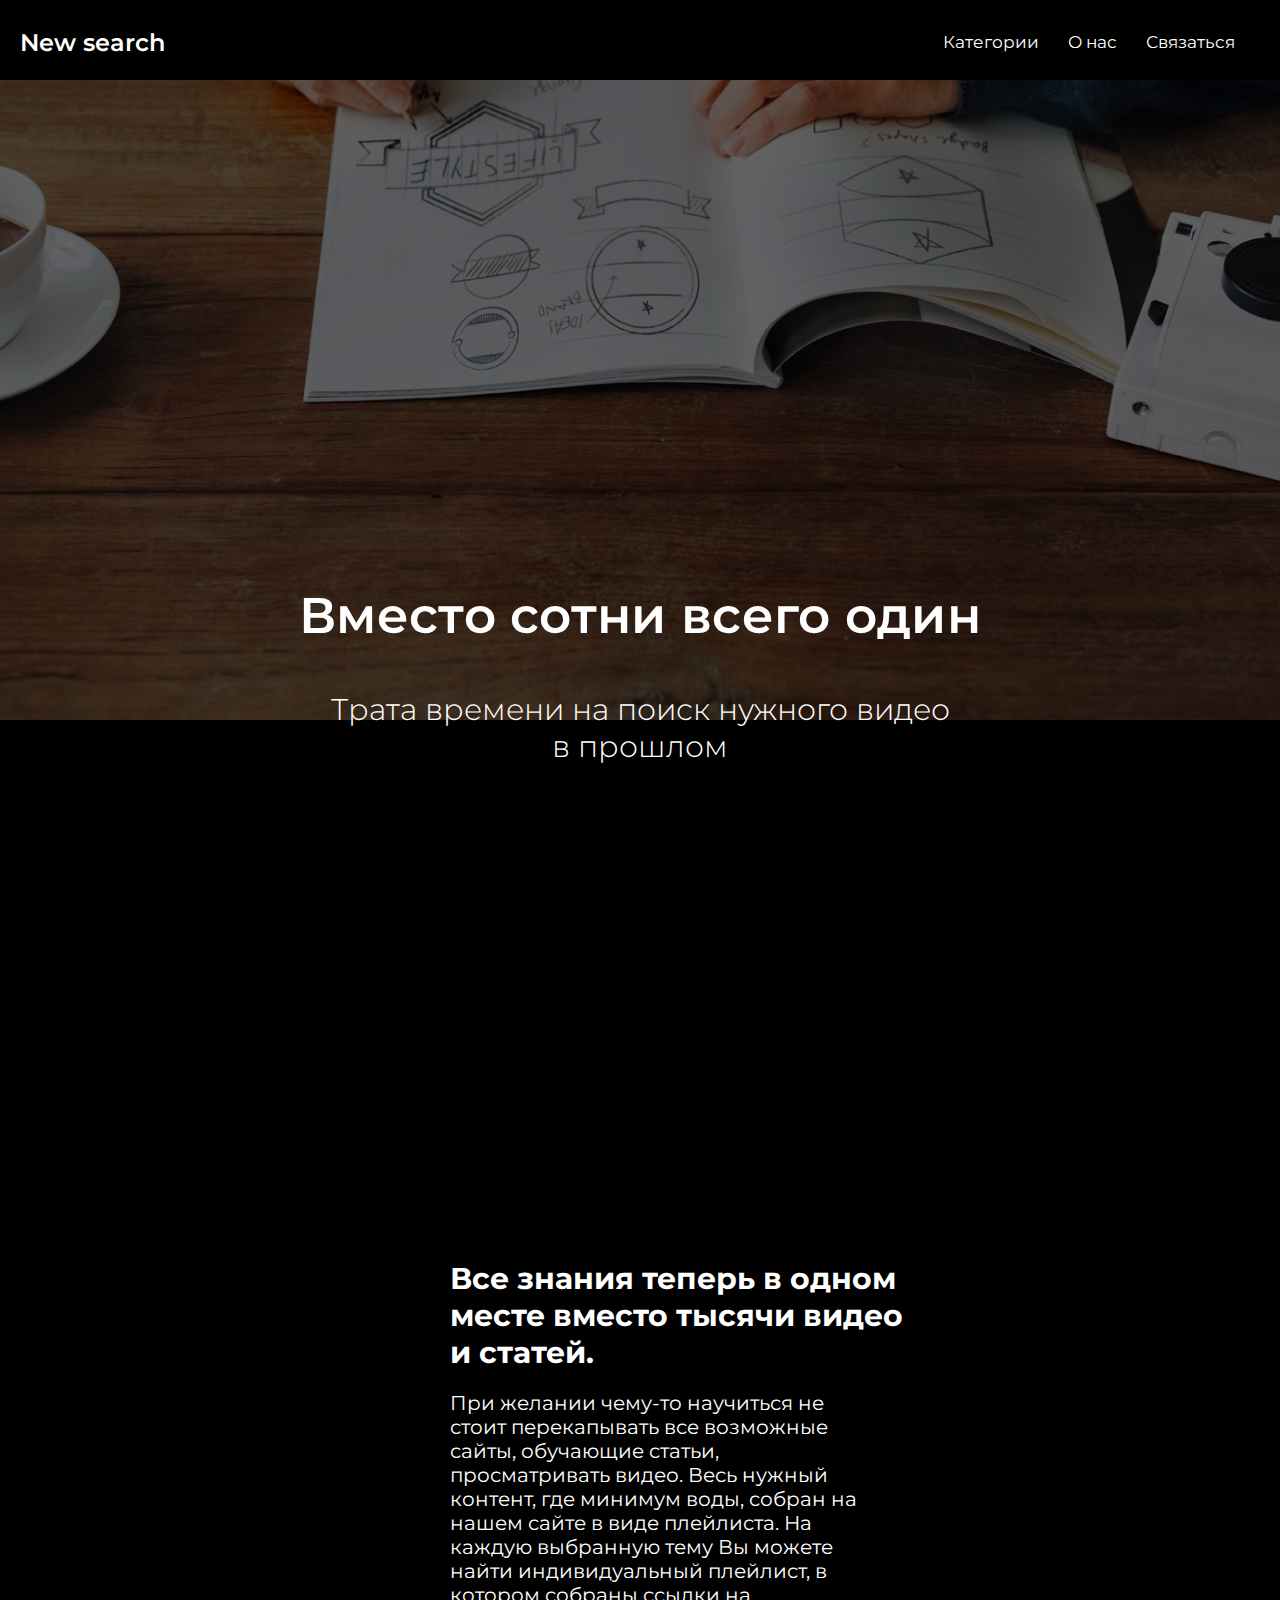
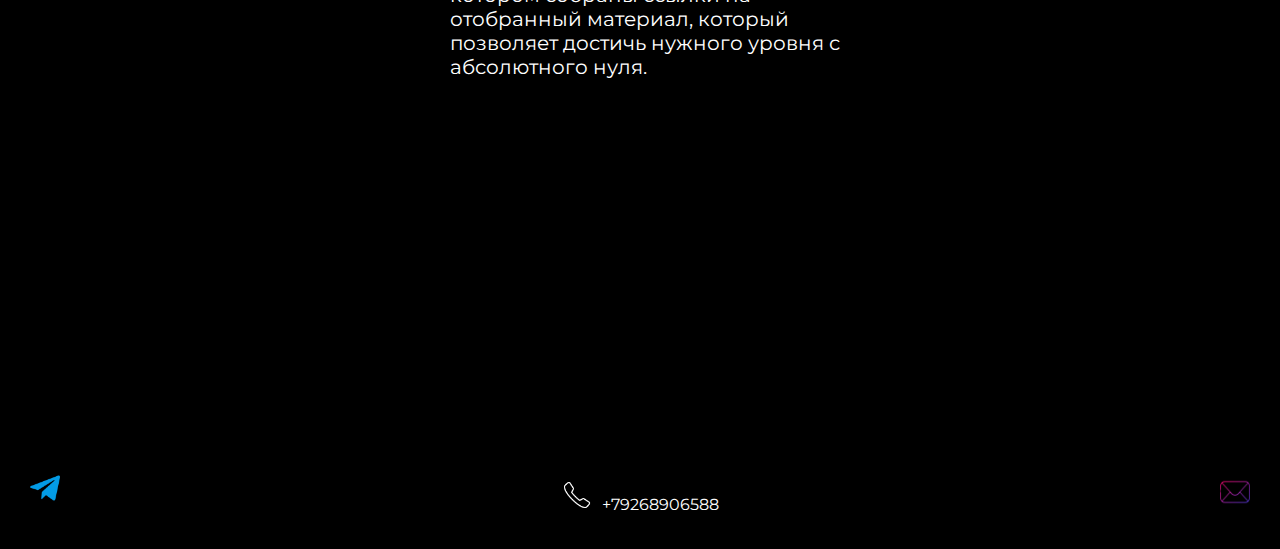
<file: index.html>
<!DOCTYPE html>
<html lang="ru">
    <head>
        <meta charset="UTF-8" />
        <meta http-equiv="X-UA-Compatible" content="IE=edge" />
        <meta name="viewport" content="width=device-width, initial-scale=1.0" />
        <title>New search</title>
        <link type="image/x-icon" href="Avatt.ico" rel="shortcut icon" />
        <link type="Image/x-icon" href="Avatt.ico" rel="icon" />
        <link rel="stylesheet" href="index.css" type="text/css" />
    </head>
    <body>
        <div class="conteiner1">
            <div class="menu">
                <div class="logo_left">
                    <a href="#nav">New search</a>
                </div>
                <nav>
                    <div class="nav-list">
                        <a class="list" class="list_one" href="kategot.html">Категории</a>
                        <a class="list" class="list_two" href="#opis">О нас</a>
                        <a class="list" class="list_three" href="#foote">Связаться</a>
                    </div>
                </nav>
            </div>

            <div class="main_home">
                <h1 id="nav" class="Zagolovk_one">Вместо сотни всего один</h1>
                <h2 class="Zagolovk_two">
                    Трата времени на поиск нужного видео <br />
                    в прошлом
                </h2>
            </div>
        </div>
        <div class="two_home">
            <h2 class="Zagolovok_three" id="opis">Все знания теперь в одном месте вместо тысячи видео <br />и статей.</h2>
            <p class="description">
                При желании чему-то научиться не стоит перекапывать все возможные сайты, обучающие статьи, просматривать видео. Весь нужный контент,
                где минимум воды, собран на нашем сайте в виде плейлиста. На каждую выбранную тему Вы можете найти индивидуальный плейлист, в котором
                собраны ссылки на отобранный материал, который позволяет достичь нужного уровня с абсолютного нуля.
            </p>
        </div>
        <footer>
            <div class="cont_footer">
                <!-- <a href="#Nav" class="k_nav"> &uarr; </a> -->
                <div class="Teleg">
                    <a href="https://t.me/Kuse228" target="_blank"> <img src="icons8-телеграм-48.png" alt="     " class="tg" /></a>
                </div>

                <div class="Phone">
                    <p><img src="icons8-телефон-50 (3).png" alt="Номер телефона" class="img_phone" /></p>
                    <p id="foote" class="number_phone">+79268906588</p>
                </div>
                <div class="Email">
                    <a href="mailto:fox0.2.3.101@gmail.com" target="_blank">
                        <img src="icons8-электронная-почта-64.png" alt="Написать на Почту" class="email"
                    /></a>
                </div>
            </div>
        </footer>
    </body>
</html>
</file>
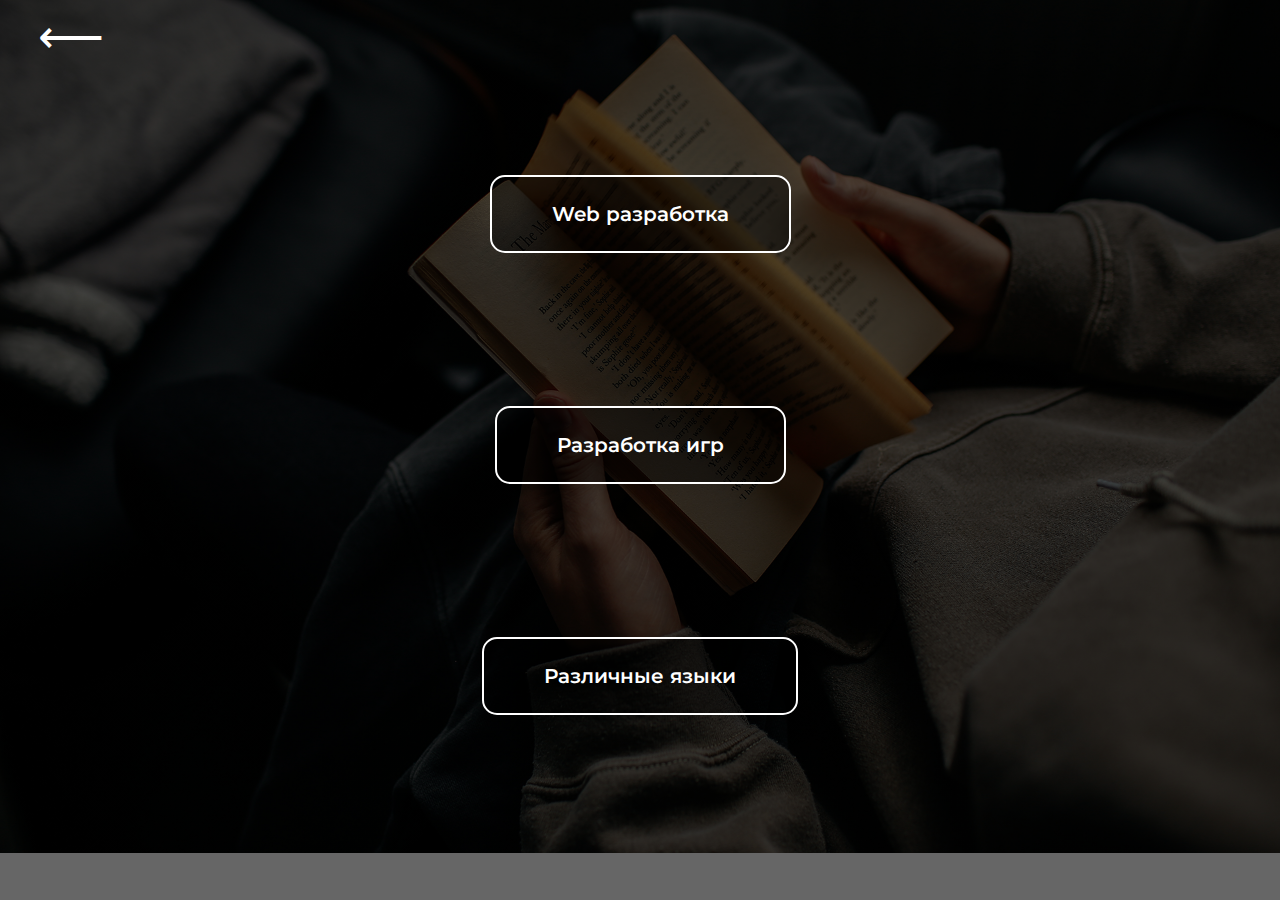
<file: kategor_it.html>
<!DOCTYPE html>
<html lang="ru">
    <head>
        <meta charset="UTF-8" />
        <meta http-equiv="X-UA-Compatible" content="IE=edge" />
        <meta name="viewport" content="width=device-width, initial-scale=1.0" />
        <link rel="stylesheet" href="kategor.css" type="text/css" />
        <link type="image/x-icon" href="Avatt.ico" rel="shortcut icon" />
        <link type="Image/x-icon" href="Avatt.ico" rel="icon" />
        <title>It</title>
    </head>
    <body>
        <div class="container_">
            <a class="back" href="kategot.html">&#10229;</a>
            <div class="spisok">
                <div class="it">
                    <a href="web.html">Web разработка</a>
                </div>
                <div class="musik">
                    <a href="game.html">Разработка игр</a>
                </div>
                <div class="Photo">
                    <a href="launch.html">Различные языки</a>
                </div>
            </div>
        </div>
    </body>
</html>
</file>
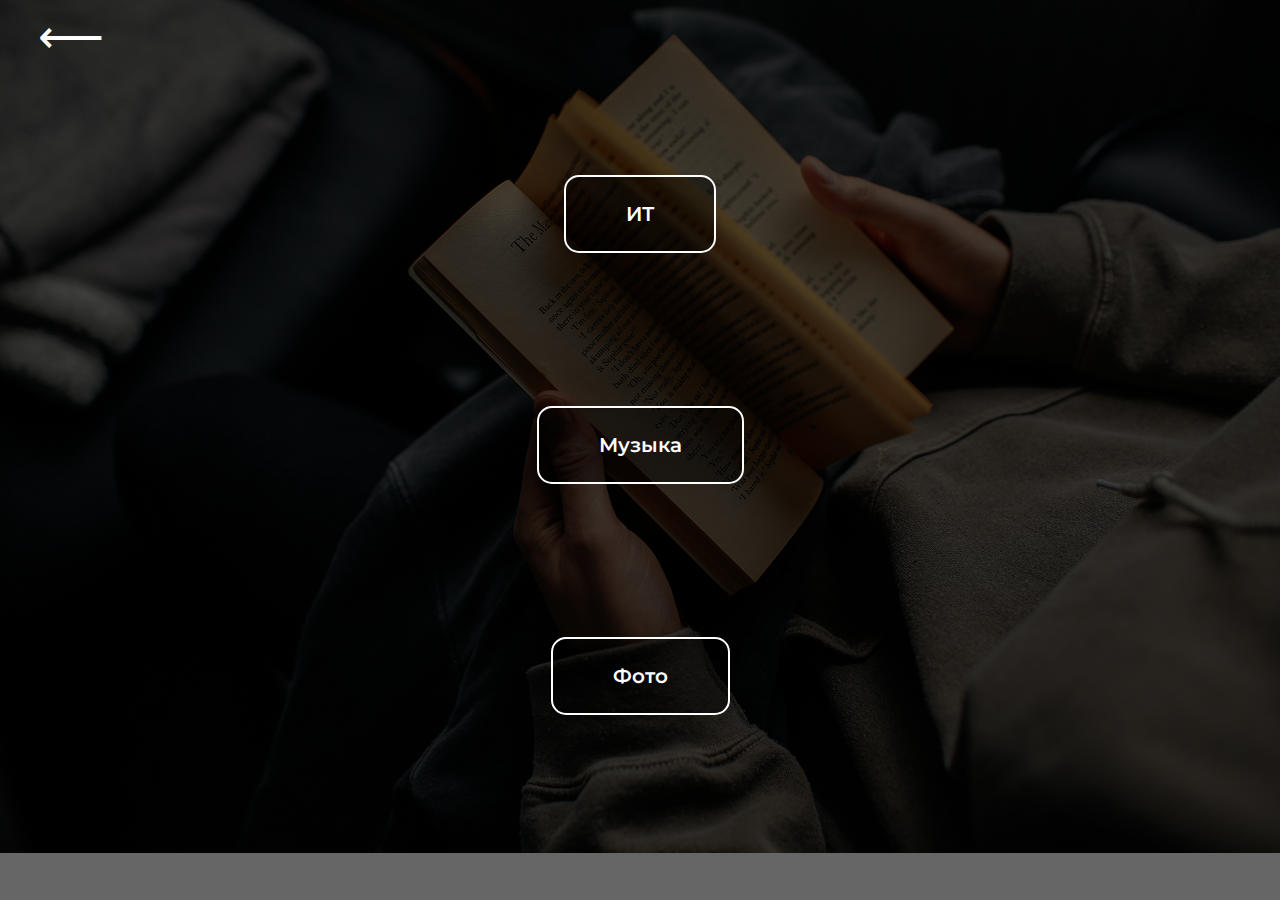
<file: kategot.html>
<!DOCTYPE html>
<html lang="ru">
    <head>
        <meta charset="UTF-8" />
        <meta http-equiv="X-UA-Compatible" content="IE=edge" />
        <meta name="viewport" content="width=device-width, initial-scale=1.0" />
        <link rel="stylesheet" href="kategor.css" type="text/css" />
        <link type="image/x-icon" href="Avatt.ico" rel="shortcut icon" />
        <link type="Image/x-icon" href="Avatt.ico" rel="icon" />
        <title>Категории</title>
    </head>
    <body>
        <div class="container_">
            <a class="back" href="index.html">&#10229;</a>
            <div class="spisok">
                <div class="it">
                    <a href="kategor_it.html">ИТ</a>
                </div>
                <div class="musik">
                    <a href="kategot_musik.html">Музыка</a>
                </div>
                <div class="Photo">
                    <a href="kategot_photo.html">Фото</a>
                </div>
            </div>
        </div>
    </body>
</html>
</file>
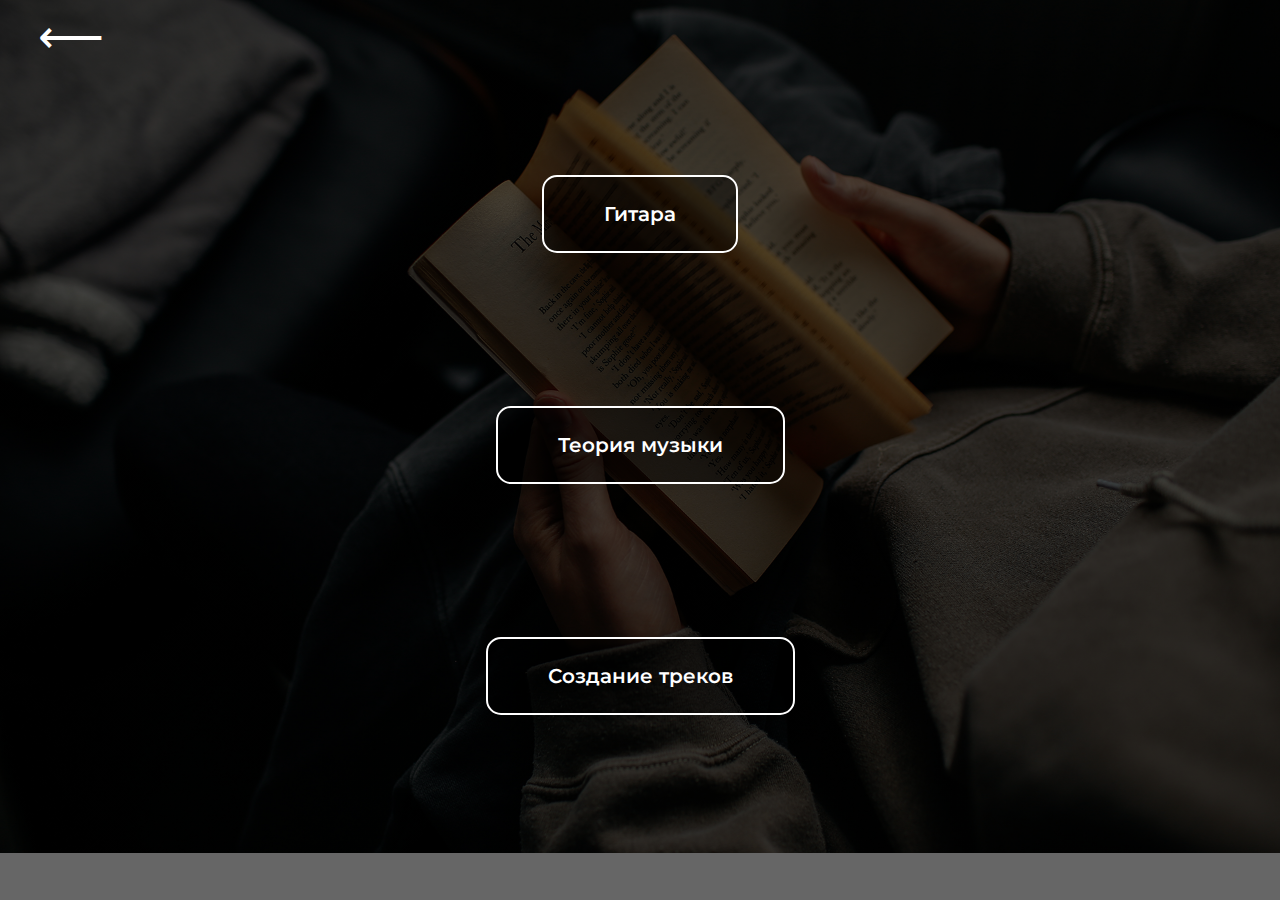
<file: kategot_musik.html>
<!DOCTYPE html>
<html lang="ru">
    <head>
        <meta charset="UTF-8" />
        <meta http-equiv="X-UA-Compatible" content="IE=edge" />
        <meta name="viewport" content="width=device-width, initial-scale=1.0" />
        <link rel="stylesheet" href="kategor.css" type="text/css" />
        <link type="image/x-icon" href="Avatt.ico" rel="shortcut icon" />
        <link type="Image/x-icon" href="Avatt.ico" rel="icon" />
        <title>Музыка</title>
    </head>
    <body>
        <div class="container_">
            <a class="back" href="kategot.html">&#10229;</a>
            <div class="spisok">
                <div class="it">
                    <a href="gutar.html">Гитара</a>
                </div>
                <div class="musik">
                    <a href="teoria_musik.html">Теория музыки</a>
                </div>
                <div class="Photo">
                    <a href="treck_musil.html">Создание треков</a>
                </div>
            </div>
        </div>
    </body>
</html>
</file>
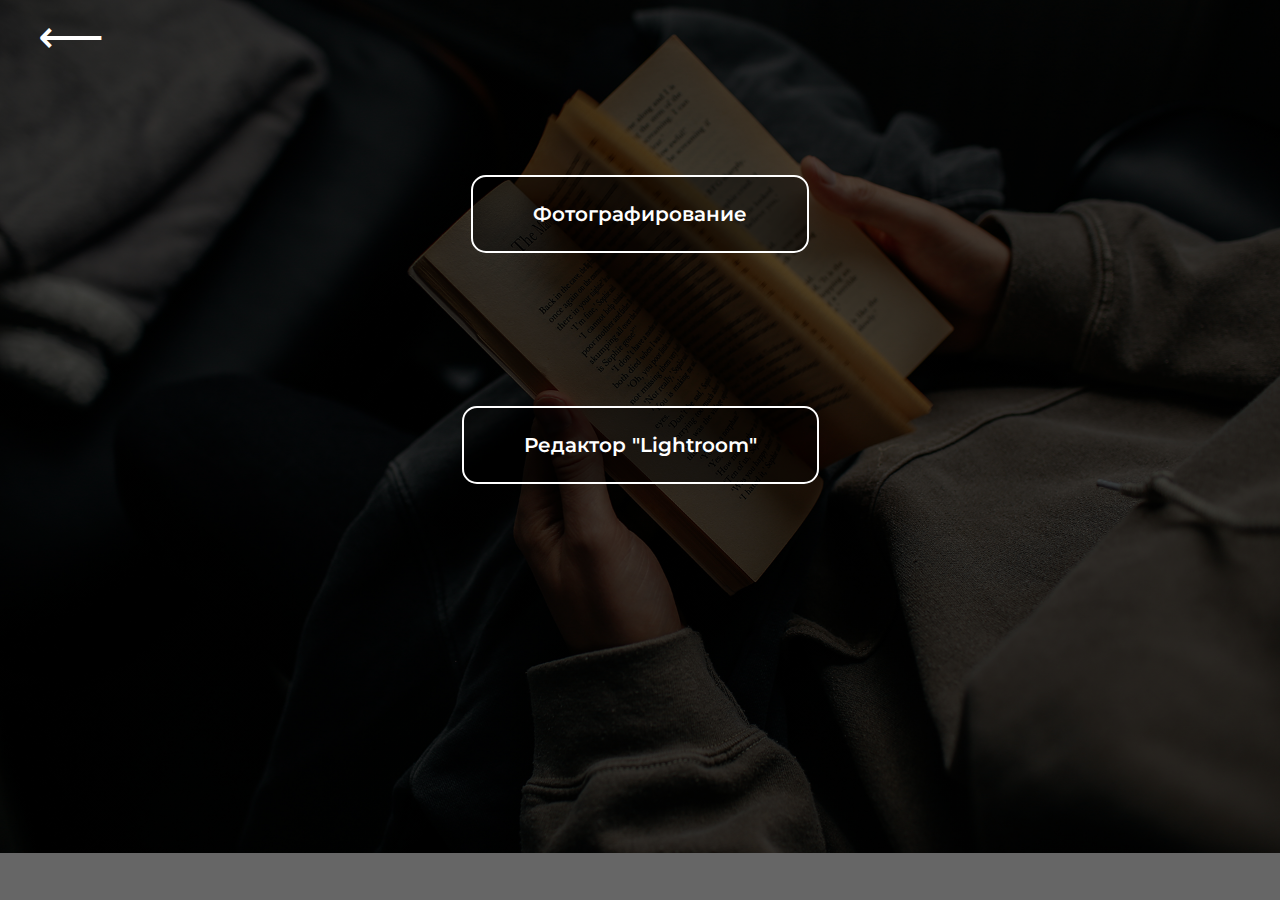
<file: kategot_photo.html>
<!DOCTYPE html>
<html lang="ru">
    <head>
        <meta charset="UTF-8" />
        <meta http-equiv="X-UA-Compatible" content="IE=edge" />
        <meta name="viewport" content="width=device-width, initial-scale=1.0" />
        <link rel="stylesheet" href="kategor.css" type="text/css" />
        <link type="image/x-icon" href="Avatt.ico" rel="shortcut icon" />
        <link type="Image/x-icon" href="Avatt.ico" rel="icon" />
        <title>Музыка</title>
    </head>
    <body>
        <div class="container_">
            <a class="back" href="kategot.html">&#10229;</a>
            <div class="spisok">
                <div class="it">
                    <a href="photo_process.html">Фотографирование</a>
                </div>
                <div class="musik">
                    <a href="obrabotka_photo.html">Редактор "Lightroom"</a>
                </div>
                <!--                <div class="Photo">
                        <a href="">Фото</a>
                    </div> -->
            </div>
        </div>
    </body>
</html>
</file>
<file: index.css>
/* @import url("https://fonts.googleapis.com/css2?family=Montserrat:wght@500&display=swap"); */
@import url("https://fonts.googleapis.com/css2?family=Montserrat:ital,wght@0,400;1,300&display=swap");

html {
    scroll-behavior: smooth;
}

body {
    margin: auto;
    /* font-family: Arial, Helvetica, sans-serif; */
    background-color: black;
    font-family: "Montserrat", sans-serif;
}
.menu {
    background-color: black;

    /* align-items: center; */
    height: 80px;
    display: flex;
    justify-content: space-between;
    position: fixed;
    left: 0px;
    right: 0px;
    margin-top: 0;
    /* font-family: "Lucida Sans", "Lucida Sans Regular", "Lucida Grande", "Lucida Sans Unicode", Geneva, Verdana, sans-serif; */
}
.logo_left {
    padding-left: 20px;
    padding-top: 28px;
    font-size: 24px;
}

.logo_left a {
    color: white;
    text-decoration: none;
    font-weight: 600;
}
.logo_left a:hover {
    text-decoration: underline;
    color: white;
    /* transition: all 0.5s linear; */
}
.nav-list {
    padding-top: 32px;
    font-size: 17px;
    padding-right: 20px;
}
.list {
    color: white;
    text-decoration: none;
    list-style: none;
    margin: 0 25px 25px 0;
}

.list:hover {
    text-decoration: underline;
    color: white;
    transition: 2s;
}
.main_home {
    background-image: linear-gradient(rgba(0, 0, 0, 0.6), rgba(0, 0, 0, 0.6)), url(1.jpg);
    background-size: 100%;
    /* background-repeat: no-repeat; */
    background-repeat: no-repeat;
    background-attachment: fixed;
    height: 100vh;
}
.Zagolovk_one,
.Zagolovk_two,
.Zagolovok_three {
    margin: 0;
    color: white;
    text-align: center;
}
.Zagolovk_one {
    padding-top: 65vh;
    margin: 0;
    font-size: 50px;
    letter-spacing: 0.3px;
    text-align: center;
    font-weight: 500;
    font-weight: 600;
}
.Zagolovk_two {
    margin: 0;
    font-size: 30px;
    font-weight: 300;
    margin-top: 5vh;
    font-family: "Montserrat", sans-serif;
}
.Zagolovok_three {
    font-size: 30px;
    padding-top: 40vh;
    text-align: left;
    margin-left: 50vh;
    margin-right: 35vh;
}
.two_home {
    background-image: linear-gradient(rgba(0, 0, 0, 0.4), rgba(0, 0, 0, 0.9)), url(2.jpg);
    background-size: 100%;
    background-repeat: no-repeat;
    /* display: flexbox; */
    padding-bottom: 40vh;
    background-attachment: fixed;
}
.description {
    color: white;
    text-align: left;
    font-size: 20px;
    margin-left: 50vh;
    margin-right: 45vh;
    font-family: "Montserrat", sans-serif;
    /* word-spacing: 2px; */
    /* letter-spacing: 2px; */
    /* line-height: normal; */
}
.cont_footer {
    background-color: rgb(0, 0, 0);
    width: 100%;
    height: 10vh;
}
/* .k_nav {
      color: white;
    text-align: left;
    margin-left: 20px;
    text-decoration: none;
    font-size: 40px;
    border-radius: 30px;
    border-color: aliceblue;
    border-style: solid; A*
} */
.tg {
    margin-left: 30px;
    width: 30px;
    height: 30px;
    margin-top: 1.5vh;
    /* margin: auto 0 30px; */
}
.email {
    width: 30x;
    height: 30px;
    /*    padding-top: 25px;*/
    margin-right: 30px;
    margin-top: 2vh;
}
.cont_footer {
    display: flex;
    justify-content: space-between;
    /* vertical-align: middle; */
    /* padding-top: 2.5vh; */
}
.Phone {
    display: flex;
}
.img_phone {
    width: 30px;
    height: 30px;
    margin-top: 0.5vh;

    /* padding-top: 2.5vh; */

    /* padding-top: 16px; */
}
.number_phone {
    color: white;
    /* padding-top: 16px;*/
    padding-left: 10px;
    margin-top: 4vh;
}
</file>
<file: kategor.css>
@import url("https://fonts.googleapis.com/css2?family=Montserrat:ital,wght@0,400;1,300&display=swap");
body {
    background-image: linear-gradient(rgba(0, 0, 0, 0.6), rgba(0, 0, 0, 0.6)), url(atego5_1.jpg);
    background-size: 100%;
    /* background-repeat: no-repeat; */
    background-repeat: no-repeat;
    background-attachment: fixed;
    height: 100vh;
    font-family: "Montserrat", sans-serif;
}
.spisok {
    vertical-align: auto;
}
.it a,
.musik a,
.Photo a {
    text-align: center;
    font-size: 20px;
    font-weight: 600;
    text-decoration: none;
    color: rgb(255, 255, 255);
    border-color: rgb(255, 255, 255);
    border-radius: 15px;
    border-width: 2.4px;
    border-style: solid;
    padding: 25px 60px;
    background-color: rgba(0, 0, 0, 0.4);
}
.musik,
.Photo {
    margin: 23vh 0;
    text-align: center;
}
.it {
    margin-top: 137px;
    margin-bottom: 23px;
    text-align: center;
}
.it a:hover {
    color: rgb(255, 255, 255);
    border-color: rgba(255, 255, 255, 0.615);
    background-color: rgba(0, 0, 0, 0.5);
}
.musik a:hover {
    color: rgb(255, 255, 255);
    border-color: rgba(255, 255, 255, 0.615);
    background-color: rgba(0, 0, 0, 0.5);
}
.Photo a:hover {
    color: rgb(255, 255, 255);
    border-color: rgba(255, 255, 255, 0.615);
    background-color: rgb(0, 0, 0, 0.5);
}
.back {
    margin-left: 30px;
    text-decoration: none;
    font-size: 46px;
    color: rgb(255, 255, 255);
    font-weight: 400;
}
.back:hover {
    color: rgb(95, 95, 95);
    /*     background-color: aliceblue;
    border-radius: 15px; */
}
</file>
